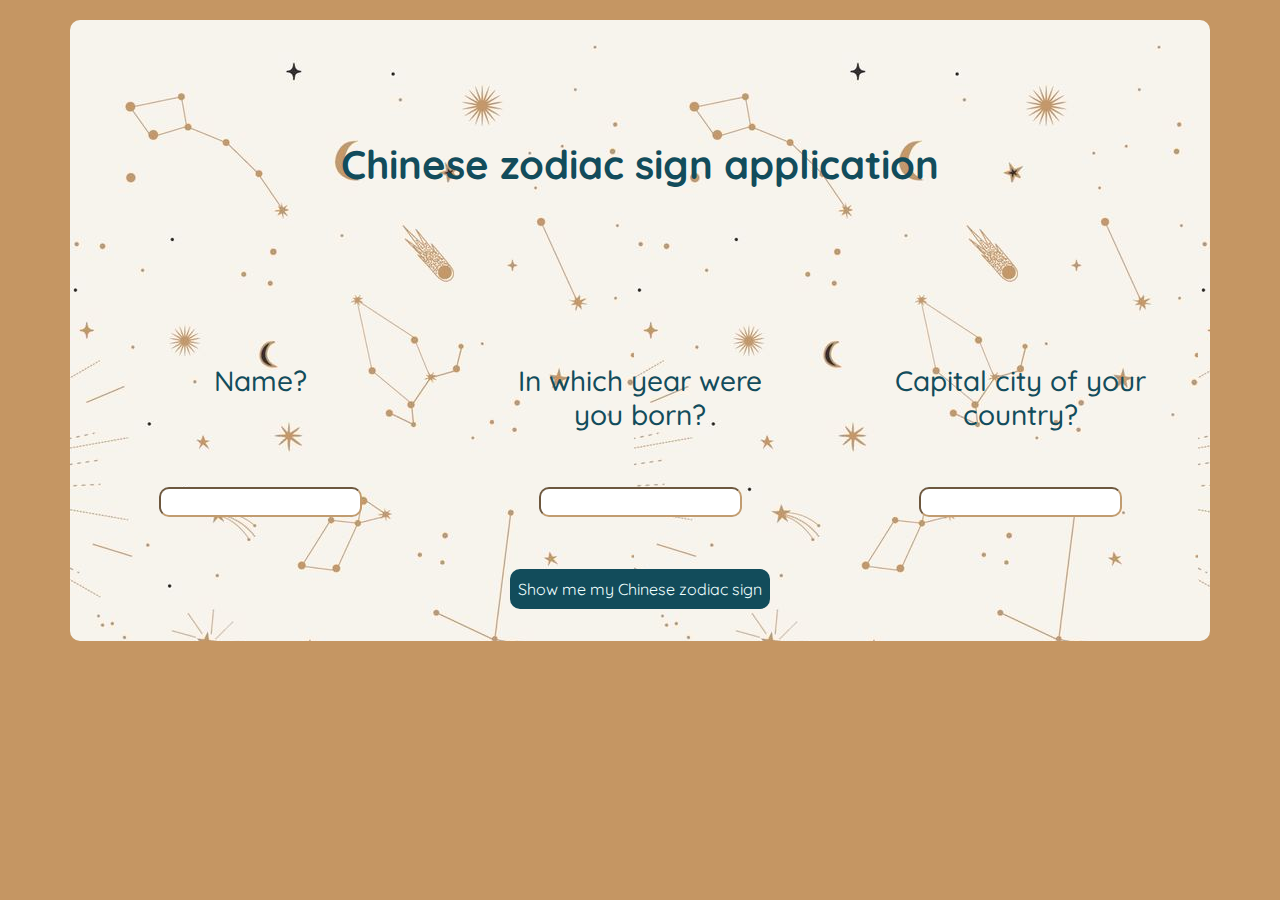
<file: index.html>
<!DOCTYPE html>
<html lang="en">
<head>
    <meta charset="UTF-8">
    <meta http-equiv="X-UA-Compatible" content="IE=edge">
    <meta name="viewport" content="width=device-width, initial-scale=1.0">
    <title>Chinese zodiac sign app</title>
    <link rel="stylesheet" href="https://cdn.jsdelivr.net/npm/bootstrap@4.3.1/dist/css/bootstrap.min.css" integrity="sha384-ggOyR0iXCbMQv3Xipma34MD+dH/1fQ784/j6cY/iJTQUOhcWr7x9JvoRxT2MZw1T" crossorigin="anonymous">
    <!-- Link to Google Font -->
    <link rel="preconnect" href="https://fonts.googleapis.com">
    <link rel="preconnect" href="https://fonts.gstatic.com" crossorigin>
    <link href="https://fonts.googleapis.com/css2?family=Quicksand:wght@300;400;500;600;700&display=swap" rel="stylesheet"> 
    <!-- Link to stylesheet -->
    <link rel="stylesheet" href="style.css">
</head>
<body>
    <div class="container wrap">
        <div class="row margin banner text-center">
            <div class="col">
                <h1>Chinese zodiac sign application</h1>
            </div>
        </div>
        <div class="row margin">
            <div class="col-md-4 text-center">
                <h3>Name?</h3>
            </div>
            <div class="col-md-4 text-center">
                <h3>In which year were you born?</h3>
            </div>
            <div class="col-md-4 text-center">
                <h3>Capital city of your country?</h3>
            </div>
        </div>
        <div class="row margin">
            <div class="col-md-4 text-center">
                <input type="text" id="name">
            </div>
            <div class="col-md-4 text-center">
                <input type="number" id="birthDay">
            </div>
            <div class="col-md-4 text-center">
                <input type="text" id="city">
            </div>
        </div>
        <div class="row margin">
            <div class="col text-center">
                <button class="buttonstyle" type="submit" id="submit"> Show me my Chinese zodiac sign </button>
            </div>
        </div>
    </div>
    <script src="setter.js"></script>
</body>
</html>
</file>
<file: style.css>
.wrap{
    background-image: url("zodiac2.jpg");
    border-radius: 10px;
}

h1{
    color:#124C5B;
    font-weight: 700;
    padding: 3em
}
.title{
    color:#124C5B;
    font-size: 4em;
    font-weight: 700;
    padding: 0.5em
}

h3{
    color:#124C5B;
    font-weight: 500;
    padding: 1em
}
.banner{
    height: 35%;
}
.margin{
    margin-top : 20px;
}
.padding{
    padding :1em;
}
body, .backgroundcolour{
    background-color: #C59663;
    font-family: 'Quicksand', sans-serif;
}

input{
    border-color: #C19C70;
    border-radius: 10px;
    color:#124C5B;
}
.buttonstyle{
    background-color: #124C5B;
    border-radius: 10px;
    border: 0px;
    padding: 0.5em;
    color: azure;
    margin: 2em;
}
#quoteOfTheMoment{
    color:#124C5B;;
    font-size: 2em;

}

.temp{
    font-size: 6em;
    color:#124C5B;
}
.frame{
    background-color: #c5966348;
    border-radius: 10px;
    padding: 1em;
    margin: 2em;
}
</file>
